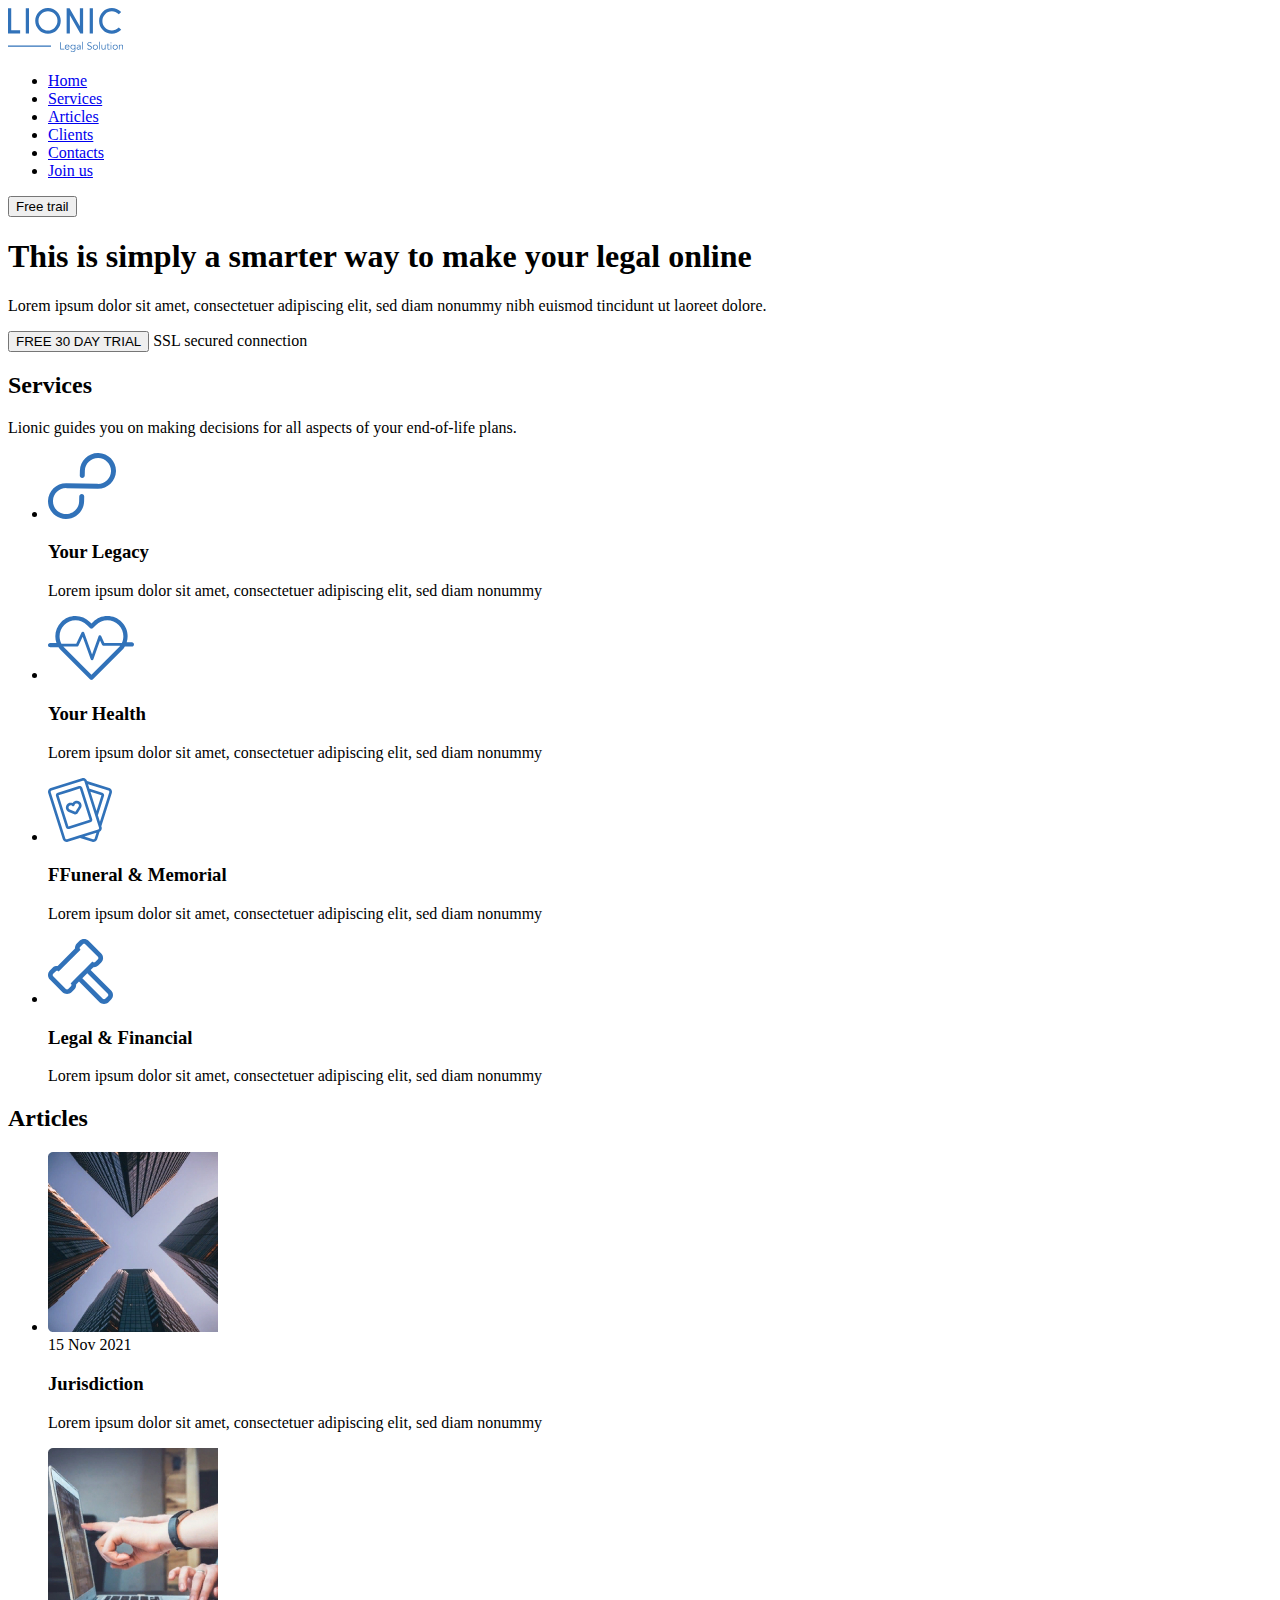
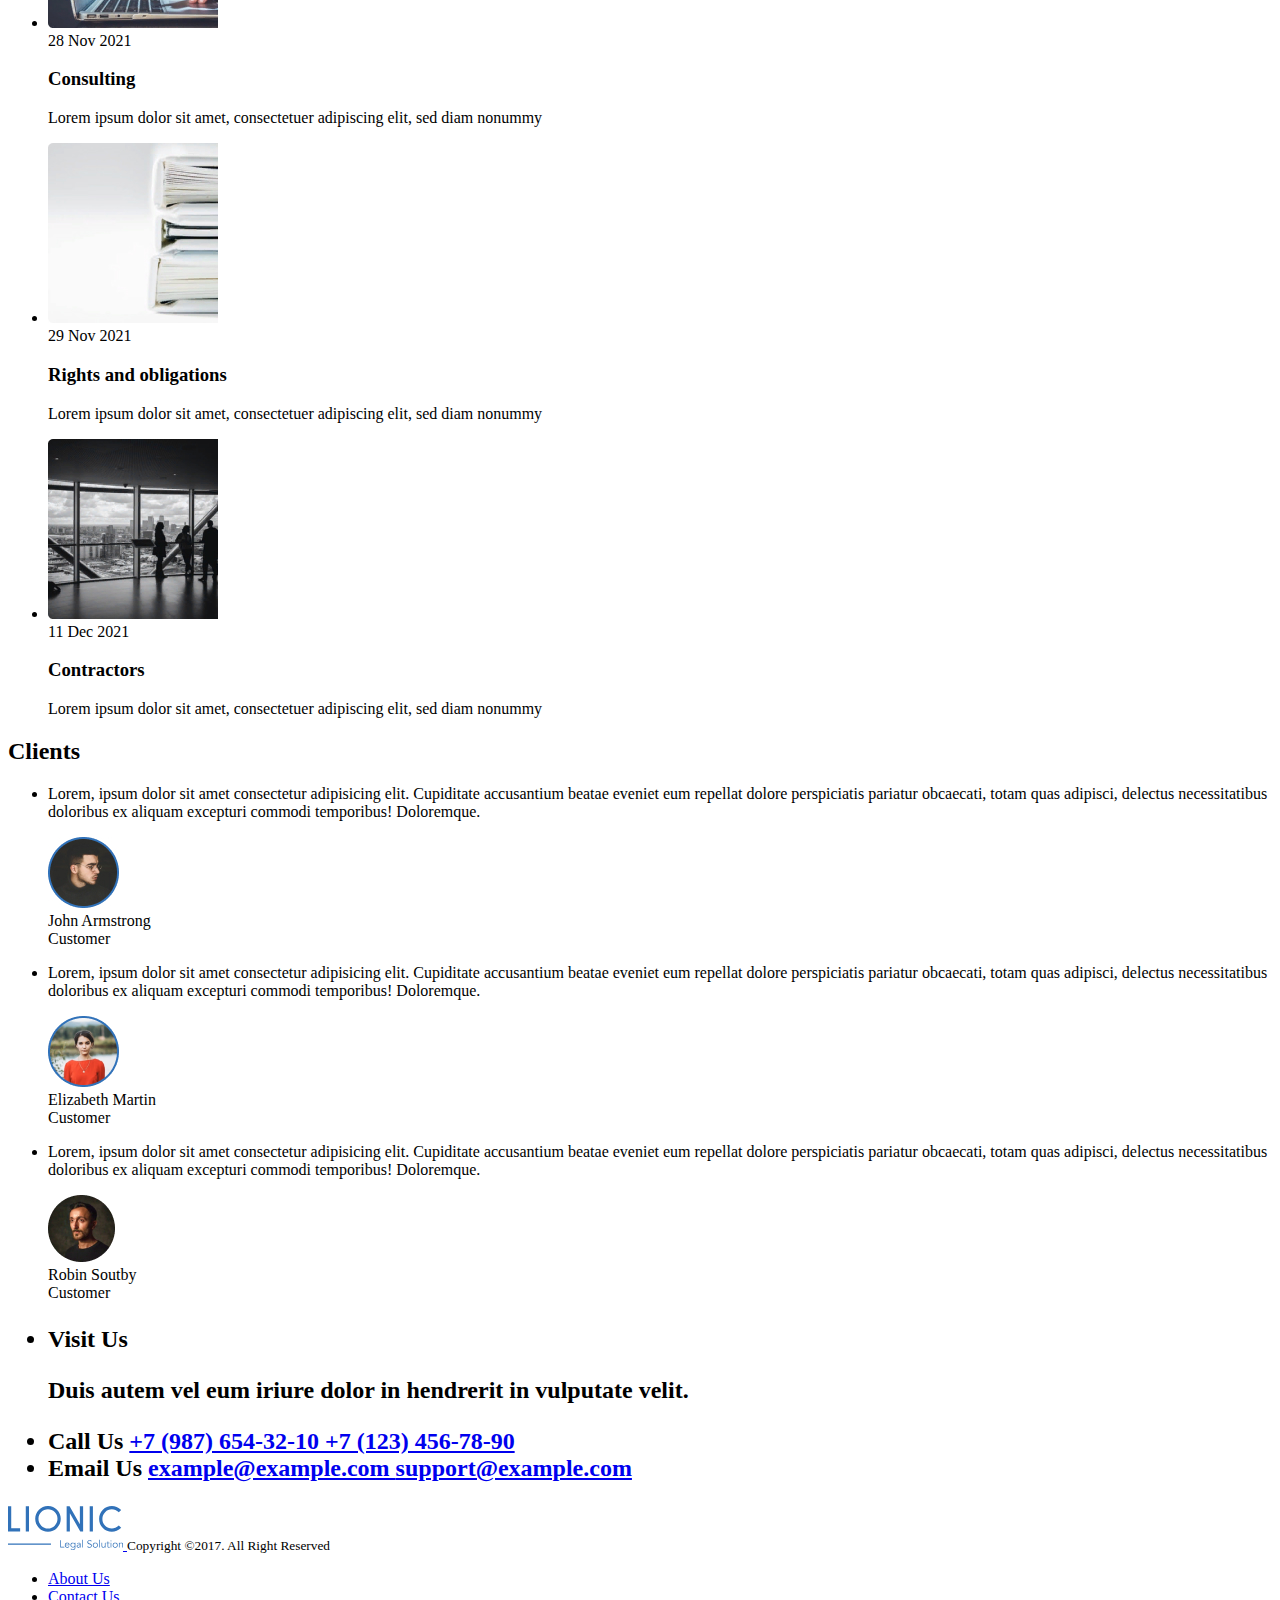
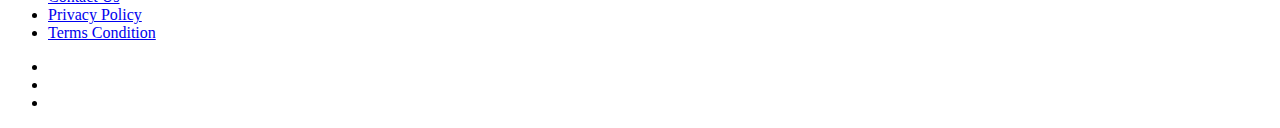
<file: index.html>
<!DOCTYPE html>
<html lang="en">
<head>
    <meta charset="UTF-8">
    <meta name="viewport" content="width=device-width, initial-scale=1.0">
    <title>Lionic</title>
</head>
<body>
    <header class="header">
        <div class="container">
            <a href="#" class="header-logo">
                <img src="img/logo.svg" class="header-logo" alt="blog-photo 4logo">
            </a>
            <nav class="header-nav">
                <ul class="header-list">
                    <li class="header-list-item">
                        <a href="hero" class="header-link">
                            Home
                        </a>
                    </li>
                    <li class="header-list-item">
                        <a href="services" class="header-link">
                            Services
                        </a>
                    </li>
                    <li class="header-list-item">
                        <a href="articles" class="header-link">
                            Articles
                        </a>
                    </li>
                    <li class="header-list-item">
                        <a href="clients" class="header-link">
                            Clients
                        </a>
                    </li>
                    <li class="header-list-item">
                        <a href="contacts" class="header-link">
                            Contacts
                        </a>
                    </li>
                    <li class="header-list-item">
                        <a href="join us" class="header-link">
                            Join us
                        </a>
                    </li>
                </ul>
            </nav>
            <button class="btn header-btn">
                Free trail
            </button>
        </div>
    </header>
    <main class="main">
        <section id="hero" class="hero">
            <div class="container">
                <div class="hero-contant">
                    <h1 class="hero-title">
                        This is&nbsp;simply a&nbsp;smarter way to&nbsp;make your legal online
                    </h1>
                    <p class="hero-desc">
                        Lorem ipsum dolor sit amet, consectetuer adipiscing elit, sed diam nonummy nibh euismod tincidunt ut&nbsp;laoreet dolore.
                    </p>
                    <button class="btn hero-btn">
                        FREE 30&nbsp;DAY TRIAL
                    </button>
                    <span class="hero-secure">
                        SSL secured connection
                    </span>
                </div>
            </div>
        </section>
        <section id="services" class="services">
            <div class="container">
                <h2 class="section-title services-title">
                    Services
                </h2>
                <p class="section-descr services-descr">
                    Lionic guides you on&nbsp;making decisions for all aspects of&nbsp;your end-of-life plans.
                </p>
                <ul class="services-items">
                    <li class="services-item">
                        <svg class="servises-item-icon" width="68" height="66" viewBox="0 0 68 66" fill="none" xmlns="http://www.w3.org/2000/svg">
                            <g clip-path="url(#clip0_7_34)">
                            <path d="M50.393 0.00398661C40.438 -0.212013 32.146 7.63799 31.9 17.512L31.776 22.483C31.742 23.839 32.833 24.973 34.2 25.003C35.567 25.032 36.713 23.947 36.746 22.591L36.871 17.62C37.049 10.471 43.062 4.77799 50.271 4.93399C57.478 5.09099 63.201 11.038 63.023 18.187C62.844 25.335 56.831 31.029 49.623 30.872L18.5 30.197C8.54499 29.981 0.252987 37.831 0.00698678 47.705C-0.240013 57.579 7.65099 65.78 17.607 65.995C27.562 66.211 35.854 58.362 36.1 48.488L36.223 43.572C36.257 42.215 35.166 41.082 33.799 41.052C32.432 41.022 31.286 42.108 31.252 43.464L31.129 48.38C30.951 55.529 24.938 61.222 17.729 61.066C10.522 60.909 4.79899 54.962 4.97699 47.813C5.15599 40.664 11.169 34.971 18.377 35.127L49.5 35.802C59.456 36.018 67.747 28.169 67.994 18.295C68.24 8.41999 60.349 0.219987 50.394 0.00498661L50.393 0.00398661Z" fill="#3172B9"/>
                            </g>
                            <defs>
                            <clipPath id="clip0_7_34">
                            <rect width="68" height="66" fill="white"/>
                            </clipPath>
                            </defs>
                        </svg>
                        <h3 class="services-item-title">
                            Your Legacy
                        </h3>
                        <p class="services-item-descr">
                            Lorem ipsum dolor sit amet, consectetuer adipiscing elit, sed diam nonummy
                        </p>
                    </li>
                    <li class="services-item">
                        <svg class="services-item-icon" width="86" height="64" viewBox="0 0 86 64" fill="none" xmlns="http://www.w3.org/2000/svg">
                            <g clip-path="url(#clip0_7_47)">
                            <path d="M79.622 20.272C79.622 22.336 79.316 24.352 78.726 26.27H83.868C85.045 26.27 86 27.227 86 28.406C86 29.586 85.045 30.541 83.868 30.541H77.47C77.268 30.541 77.073 30.513 76.888 30.461C76.0053 31.9743 74.9311 33.3675 73.692 34.606L44.972 63.374C44.7741 63.5725 44.539 63.73 44.2802 63.8375C44.0213 63.9449 43.7438 64.0002 43.4635 64.0002C43.1832 64.0002 42.9057 63.9449 42.6468 63.8375C42.388 63.73 42.1529 63.5725 41.955 63.374L13.233 34.606C12.1963 33.5688 11.2752 32.422 10.486 31.186C10.315 31.23 10.136 31.254 9.95 31.254H2.132C1.85176 31.2537 1.57431 31.1983 1.31551 31.0908C1.0567 30.9833 0.821595 30.8259 0.623621 30.6276C0.425646 30.4292 0.268677 30.1938 0.161676 29.9348C0.0546755 29.6758 -0.000261829 29.3983 9.38171e-07 29.118C9.38171e-07 27.938 0.955001 26.982 2.132 26.982H8.447C5.965 19.861 7.56 11.618 13.233 5.93801C15.1066 4.05015 17.3363 2.55313 19.793 1.5338C22.2497 0.514473 24.8843 -0.00687342 27.544 1.15198e-05C32.95 1.15198e-05 38.034 2.10901 41.856 5.93801L43.463 7.54701L45.07 5.93701C46.9438 4.04921 49.1737 2.55231 51.6306 1.53315C54.0874 0.513987 56.7222 -0.0071368 59.382 1.15198e-05C62.0417 -0.00681806 64.6763 0.514553 67.133 1.53388C69.5896 2.55321 71.8194 4.0502 73.693 5.93801C75.5791 7.8172 77.0741 10.0515 78.0918 12.5117C79.1094 14.972 79.6295 17.6096 79.622 20.272ZM70.678 8.95701C69.1987 7.46697 67.4383 6.28548 65.4989 5.48108C63.5595 4.67667 61.4796 4.26536 59.38 4.27101C57.2807 4.26563 55.2012 4.67706 53.2622 5.48146C51.3231 6.28586 49.563 7.46721 48.084 8.95701L44.969 12.077C44.7713 12.2754 44.5364 12.4329 44.2777 12.5403C44.019 12.6478 43.7416 12.7031 43.4615 12.7031C43.1814 12.7031 42.904 12.6478 42.6453 12.5403C42.3866 12.4329 42.1517 12.2754 41.954 12.077L38.84 8.95701C37.3608 7.46718 35.6005 6.28582 33.6613 5.48142C31.7221 4.67703 29.6424 4.26561 27.543 4.27101C25.4437 4.26546 23.3642 4.67682 21.4251 5.48123C19.486 6.28564 17.7259 7.46708 16.247 8.95701C11.173 14.04 10.232 21.718 13.425 27.763H28.236L33.538 16.479C33.783 15.959 34.277 15.634 34.891 15.663C35.1717 15.6764 35.4421 15.7726 35.6681 15.9396C35.8942 16.1065 36.0657 16.3367 36.161 16.601L44.051 38.487L50.542 20.168C50.6364 19.9007 50.8086 19.6678 51.0365 19.4992C51.2643 19.3306 51.5374 19.2341 51.8206 19.2221C52.1038 19.21 52.3842 19.283 52.6255 19.4316C52.8669 19.5802 53.0583 19.7977 53.175 20.056L56.351 27.051H73.852C76.612 21.125 75.554 13.842 70.677 8.95701H70.678ZM16.248 31.586L43.463 58.844L70.678 31.586C71.2253 31.038 71.7323 30.4512 72.195 29.83H55.736C55.179 29.83 54.373 29.573 54.143 29.064L52.046 24.444L45.404 43.189C45.204 43.755 44.67 44.135 44.069 44.136H44.066C43.466 44.136 42.933 43.76 42.729 43.196L34.653 20.798L30.426 29.794C30.192 30.292 29.99 30.541 29.439 30.541H15.293C15.593 30.901 15.912 31.249 16.248 31.586Z" fill="#3172B9"/>
                            </g>
                            <defs>
                            <clipPath id="clip0_7_47">
                            <rect width="86" height="64" fill="white"/>
                            </clipPath>
                            </defs>
                        </svg>
                        <h3 class="services-item-title">
                            Your Health
                        </h3>
                        <p class="services-item-descr">
                            Lorem ipsum dolor sit amet, consectetuer adipiscing elit, sed diam nonummy
                        </p>
                    </li>
                    <li class="services-item">
                        <svg class="services-item-icon" width="64" height="64" viewBox="0 0 64 64" fill="none" xmlns="http://www.w3.org/2000/svg">
                            <g clip-path="url(#clip0_7_58)">
                            <path d="M63.8101 15.073L53.3321 48.146L53.5791 48.926C53.7393 49.4264 53.7986 49.9537 53.7536 50.4772C53.7086 51.0008 53.5603 51.5102 53.3171 51.976C52.9241 52.732 52.3171 53.329 51.5701 53.704L51.5611 53.737L49.1941 61.207C48.8722 62.2171 48.1632 63.0585 47.2223 63.5469C46.2815 64.0354 45.1853 64.131 44.1741 63.813L32.0001 59.957L19.8261 63.813C18.8148 64.131 17.7187 64.0354 16.7778 63.5469C15.8369 63.0585 15.1279 62.2171 14.8061 61.207L0.188058 15.074C0.0280711 14.5735 -0.0310613 14.0462 0.0140824 13.5227C0.0592262 12.9991 0.20775 12.4897 0.451058 12.024C0.69167 11.5566 1.02267 11.1416 1.42487 10.8031C1.82706 10.4646 2.29245 10.2093 2.79406 10.052L33.9431 0.187C34.9542 -0.131631 36.0504 -0.0363451 36.9915 0.451969C37.9325 0.940283 38.6415 1.78178 38.9631 2.792L39.0401 3.034C39.0491 3.036 39.0581 3.037 39.0661 3.04L61.2061 10.053C61.7073 10.2103 62.1723 10.4654 62.5743 10.8035C62.9763 11.1417 63.3073 11.5561 63.5481 12.023C64.0401 12.973 64.1331 14.055 63.8101 15.073ZM48.4441 54.75L36.4161 58.559L44.9781 61.271C45.3153 61.3777 45.6811 61.3463 45.9951 61.1835C46.3092 61.0208 46.5458 60.7401 46.6531 60.403L48.4441 54.75ZM51.0371 49.732L36.4211 3.598C36.3142 3.26106 36.078 2.98029 35.7644 2.81736C35.4507 2.65442 35.0852 2.62264 34.7481 2.729L3.60006 12.595C3.26006 12.702 2.98306 12.935 2.81906 13.252C2.73787 13.4073 2.68829 13.5771 2.67319 13.7517C2.65808 13.9263 2.67775 14.1021 2.73106 14.269L17.3471 60.402C17.5691 61.103 18.3201 61.492 19.0211 61.271L31.5611 57.299C31.5891 57.289 31.6171 57.279 31.6461 57.272L50.1691 51.405C50.5091 51.298 50.7861 51.065 50.9491 50.748C51.1141 50.432 51.1451 50.071 51.0371 49.731V49.732ZM48.4971 32.885L53.4461 17.265L42.4451 13.781L48.4971 32.885ZM61.1801 13.25C61.0998 13.0945 60.9896 12.9565 60.8557 12.8439C60.7218 12.7313 60.567 12.6464 60.4001 12.594L40.0231 6.14L41.4691 10.701C41.5571 10.711 41.6451 10.729 41.7321 10.757L54.2501 14.722C54.5841 14.8269 54.894 14.9969 55.1619 15.2223C55.4299 15.4477 55.6505 15.7239 55.8111 16.035C55.9734 16.3456 56.0726 16.6852 56.1028 17.0344C56.133 17.3835 56.0937 17.7352 55.9871 18.069L49.8951 37.297L51.9331 43.731L61.2681 14.267C61.3751 13.927 61.3441 13.567 61.1801 13.25ZM30.9401 23.336C31.5152 23.6323 32.0259 24.0398 32.4425 24.5349C32.8591 25.0299 33.1733 25.6027 33.3671 26.22C33.5725 26.8654 33.633 27.5483 33.5443 28.2198C33.4557 28.8913 33.22 29.535 32.8541 30.105L29.6411 35.126C29.3916 35.5142 29.0489 35.8336 28.6441 36.0552C28.2393 36.2767 27.7855 36.3932 27.3241 36.394C26.9701 36.394 26.6161 36.326 26.2841 36.19L20.7651 33.936C20.1378 33.6806 19.5745 33.29 19.1154 32.792C18.6563 32.2941 18.3127 31.701 18.1091 31.055C17.9119 30.4388 17.8389 29.7897 17.8943 29.1451C17.9498 28.5006 18.1326 27.8734 18.4321 27.3C18.7284 26.7249 19.1359 26.2142 19.631 25.7976C20.126 25.3811 20.6988 25.0668 21.3161 24.873C22.3839 24.5378 23.5338 24.5745 24.5781 24.977C25.1998 24.0462 26.1189 23.3539 27.1851 23.013C27.8013 22.8161 28.4504 22.7433 29.0949 22.7987C29.7394 22.8541 30.3665 23.0368 30.9401 23.336ZM30.8251 27.025C30.7361 26.742 30.5919 26.4795 30.4009 26.2526C30.2098 26.0257 29.9757 25.8389 29.7121 25.703C29.4491 25.5656 29.1615 25.4818 28.8659 25.4564C28.5703 25.431 28.2726 25.4645 27.9901 25.555C27.6178 25.6716 27.2823 25.8833 27.0168 26.1692C26.7513 26.455 26.565 26.8051 26.4761 27.185C26.4221 27.4083 26.3114 27.6139 26.1547 27.7819C25.998 27.9499 25.8006 28.0747 25.5816 28.1441C25.3626 28.2135 25.1294 28.2251 24.9045 28.178C24.6797 28.1309 24.4708 28.0265 24.2981 27.875C24.0064 27.6158 23.6523 27.4371 23.2705 27.3565C22.8888 27.2758 22.4926 27.296 22.1211 27.415C21.838 27.5042 21.5755 27.6487 21.3488 27.8401C21.122 28.0315 20.9355 28.266 20.8001 28.53C20.6627 28.793 20.5789 29.0806 20.5535 29.3762C20.5281 29.6718 20.5616 29.9694 20.6521 30.252C20.8271 30.805 21.2371 31.249 21.7751 31.469L27.2931 33.723C27.3114 33.731 27.3322 33.7317 27.3511 33.725C27.3696 33.7194 27.3856 33.7074 27.3961 33.691L30.6091 28.669C30.9231 28.179 31.0021 27.581 30.8261 27.027L30.8251 27.025ZM44.1721 40.932C44.2788 41.2656 44.3183 41.6171 44.2882 41.966C44.2582 42.315 44.1592 42.6545 43.9971 42.965C43.8365 43.2764 43.6158 43.5529 43.3477 43.7785C43.0796 44.004 42.7694 44.1742 42.4351 44.279L21.2401 50.994C20.5659 51.2062 19.835 51.1426 19.2077 50.817C18.5803 50.4914 18.1076 49.9305 17.8931 49.257L8.01306 18.07C7.90624 17.7362 7.8667 17.3846 7.89674 17.0355C7.92678 16.6863 8.0258 16.3466 8.18806 16.036C8.34862 15.7249 8.56923 15.4487 8.83717 15.2233C9.1051 14.9979 9.41503 14.8279 9.74906 14.723L30.9451 8.009C31.6194 7.79619 32.3506 7.85955 32.9782 8.18519C33.6059 8.51083 34.0788 9.07215 34.2931 9.746L44.1721 40.932ZM41.6301 41.737L31.7501 10.551L21.9781 13.645L10.5531 17.264L20.4331 48.45L41.6301 41.737Z" fill="#3172B9"/>
                            </g>
                            <defs>
                            <clipPath id="clip0_7_58">
                            <rect width="64" height="64" fill="white"/>
                            </clipPath>
                            </defs>
                        </svg>
                        <h3 class="services-item-title">
                            FFuneral &amp;&nbsp;Memorial
                        </h3>
                        <p class="services-item-descr">
                            Lorem ipsum dolor sit amet, consectetuer adipiscing elit, sed diam nonummy
                        </p>
                    </li>
                    <li class="services-item">
                        <svg class="services-item-icon" width="65" height="65" viewBox="0 0 65 65" fill="none" xmlns="http://www.w3.org/2000/svg">
                            <g clip-path="url(#clip0_7_69)">
                            <path d="M63.131 51.506C64.3269 52.7045 64.9985 54.3285 64.9985 56.0215C64.9985 57.7146 64.3269 59.3385 63.131 60.537L60.54 63.13C59.9482 63.7249 59.2442 64.1965 58.4689 64.5175C57.6935 64.8385 56.8622 65.0025 56.023 65C55.184 65.0024 54.3529 64.8384 53.5777 64.5174C52.8025 64.1964 52.0987 63.7249 51.507 63.13L30.988 42.613L28.126 45.475C28.2028 46.397 28.077 47.3246 27.7574 48.1928C27.4378 49.061 26.9322 49.8488 26.276 50.501L23.55 53.227C22.9583 53.8218 22.2545 54.2934 21.4793 54.6143C20.7042 54.9353 19.873 55.0994 19.034 55.097C18.1952 55.0993 17.3642 54.9352 16.5892 54.6142C15.8142 54.2932 15.1106 53.8217 14.519 53.227L1.86503 40.575C0.66925 39.3767 -0.00231934 37.7529 -0.00231934 36.06C-0.00231934 34.3671 0.66925 32.7434 1.86503 31.545L4.59103 28.819C5.24326 28.1629 6.03107 27.6573 6.89928 27.3377C7.76748 27.0182 8.69507 26.8923 9.61703 26.969L26.97 9.61902C26.8953 8.69769 27.0219 7.77112 27.341 6.90358C27.6601 6.03605 28.1641 5.24832 28.818 4.59502L31.543 1.87002C32.1347 1.27539 32.8383 0.803958 33.6133 0.48298C34.3883 0.162003 35.2192 -0.00214761 36.058 2.1214e-05C37.764 2.1214e-05 39.368 0.664021 40.574 1.87002L53.227 14.522C54.4226 15.7205 55.094 17.3442 55.094 19.037C55.094 20.7298 54.4226 22.3536 53.227 23.552L50.502 26.278C49.8497 26.9342 49.0617 27.4398 48.1933 27.7594C47.3249 28.079 46.3972 28.2048 45.475 28.128L42.613 30.99L63.131 51.506ZM31.164 35.784L35.783 31.165L39.243 27.705L44.398 22.551L44.798 22.951C45.126 23.279 45.556 23.443 45.986 23.443C46.416 23.443 46.846 23.279 47.175 22.951L49.9 20.226C50.0561 20.07 50.1798 19.8848 50.2643 19.681C50.3487 19.4771 50.3922 19.2587 50.3922 19.038C50.3922 18.8174 50.3487 18.5989 50.2643 18.3951C50.1798 18.1912 50.0561 18.006 49.9 17.85L37.246 5.19702C37.0901 5.04084 36.905 4.91699 36.7011 4.83256C36.4972 4.74813 36.2787 4.70479 36.058 4.70502C35.628 4.70502 35.198 4.86902 34.87 5.19702L32.144 7.92202C31.9879 8.07804 31.864 8.26332 31.7794 8.46725C31.6949 8.67118 31.6514 8.88977 31.6514 9.11052C31.6514 9.33128 31.6949 9.54987 31.7794 9.7538C31.864 9.95773 31.9879 10.143 32.144 10.299L32.544 10.699L10.694 32.546L10.294 32.146C10.1381 31.9898 9.95296 31.866 9.74909 31.7816C9.54523 31.6971 9.32669 31.6538 9.10603 31.654C8.67603 31.654 8.24603 31.818 7.91803 32.146L5.19303 34.87C5.03701 35.026 4.91325 35.2112 4.82881 35.4151C4.74437 35.6189 4.70091 35.8374 4.70091 36.058C4.70091 36.2787 4.74437 36.4971 4.82881 36.701C4.91325 36.9048 5.03701 37.09 5.19303 37.246L17.846 49.9C18.174 50.228 18.604 50.392 19.034 50.392C19.464 50.392 19.894 50.228 20.223 49.9L22.948 47.175C23.1042 47.019 23.2281 46.8337 23.3126 46.6298C23.3971 46.4259 23.4407 46.2073 23.4407 45.9865C23.4407 45.7658 23.3971 45.5472 23.3126 45.3433C23.2281 45.1393 23.1042 44.954 22.948 44.798L22.548 44.398L27.703 39.244L31.164 35.784ZM59.804 54.834L39.285 34.317L34.315 39.287L54.835 59.803C55.162 60.131 55.593 60.295 56.023 60.295C56.453 60.295 56.883 60.131 57.211 59.803L59.804 57.21C59.9601 57.054 60.0838 56.8688 60.1683 56.665C60.2527 56.4611 60.2962 56.2427 60.2962 56.022C60.2962 55.8014 60.2527 55.5829 60.1683 55.3791C60.0838 55.1752 59.9601 54.99 59.804 54.834Z" fill="#3172B9"/>
                            </g>
                            <defs>
                            <clipPath id="clip0_7_69">
                            <rect width="65" height="65" fill="white"/>
                            </clipPath>
                            </defs>
                        </svg>
                        <h3 class="services-item-title">
                            Legal &amp;&nbsp;Financial
                        </h3>
                        <p class="services-item-descr">
                            Lorem ipsum dolor sit amet, consectetuer adipiscing elit, sed diam nonummy
                        </p>
                    </li>
                </ul>
            </div>
        </section>
        <section id="articles" class="articles">
            <div class="container">
                <h2 class="section-title articles-title">
                    Articles
                </h2>
                <ul class="articles-list">
                    <li class="articles-item">
                        <article class="blog-preview">
                            <img src="img/blog1.jpg" alt="blog-photo 1" class="blog-preview-image">
                            <div class="blog-preview-text">
                                <time class="blog-preview-time" datetime="2022.08.18 21.40">
                                    15&nbsp;Nov 2021
                                </time>
                                <h3 class="blog-preview-title">
                                    Jurisdiction
                                </h3>
                                <p class="blog-preview-descr">
                                    Lorem ipsum dolor sit amet, consectetuer adipiscing elit, sed diam nonummy
                                </p>
                            </div>
                        </article>
                    </li>
                    <li class="articles-item">
                        <article class="blog-preview">
                            <img src="img/blog2.jpg" alt="blog-photo 2" class="blog-preview-image">
                            <div class="blog-preview-text">
                                <time class="blog-preview-time" datetime="2022.08.18 21.40">
                                    28&nbsp;Nov 2021
                                </time>
                                <h3 class="blog-preview-title">
                                    Consulting
                                </h3>
                                <p class="blog-preview-descr">
                                    Lorem ipsum dolor sit amet, consectetuer adipiscing elit, sed diam nonummy
                                </p>
                            </div>
                        </article>
                    </li>
                    <li class="articles-item">
                        <article class="blog-preview">
                            <img src="img/blog3.jpg" alt="blog-photo 3" class="blog-preview-image">
                            <div class="blog-preview-text">
                                <time class="blog-preview-time" datetime="2022.08.18 21.40">
                                    29&nbsp;Nov 2021
                                </time>
                                <h3 class="blog-preview-title">
                                    Rights and obligations
                                </h3>
                                <p class="blog-preview-descr">
                                    Lorem ipsum dolor sit amet, consectetuer adipiscing elit, sed diam nonummy
                                </p>
                            </div>
                        </article>
                    </li>
                    <li class="articles-item">
                        <article class="blog-preview">
                            <img src="img/blog4.jpg" alt="blog-photo 4" class="blog-preview-image">
                            <div class="blog-preview-text">
                                <time class="blog-preview-time" datetime="2022.08.18 21.40">
                                    11&nbsp;Dec 2021
                                </time>
                                <h3 class="blog-preview-title">
                                    Contractors
                                </h3>
                                <p class="blog-preview-descr">
                                    Lorem ipsum dolor sit amet, consectetuer adipiscing elit, sed diam nonummy
                                </p>
                            </div>
                        </article>
                    </li>
                </ul>
            </div>            
        </section>
        <section id="clients" class="clients">
            <div class="container">
                <h2 class="section-title clients-title">
                    Clients
                </h2>
                <ul class="clients-list">
                    <li class="clients-item">
                        <p class="clients-item-descr">
                            Lorem, ipsum dolor sit amet consectetur adipisicing elit. Cupiditate accusantium beatae eveniet eum repellat dolore perspiciatis pariatur obcaecati, totam quas adipisci, delectus necessitatibus doloribus ex aliquam excepturi commodi temporibus! Doloremque.
                        </p>
                        <div class="clients-user">
                            <div class="clients-avatar">
                                <img src="img/client1.jpg" alt="John Armstrong">
                            </div>
                            <div class="clients-text">
                                <div class="clients-name">
                                    John Armstrong
                                </div>
                                <span class="clients-post">
                                    Customer
                                </span>
                            </div>
                        </div>
                    </li>
                    <li class="clients-item">
                        <p class="clients-item-descr">
                            Lorem, ipsum dolor sit amet consectetur adipisicing elit. Cupiditate accusantium beatae eveniet eum repellat dolore perspiciatis pariatur obcaecati, totam quas adipisci, delectus necessitatibus doloribus ex aliquam excepturi commodi temporibus! Doloremque.
                        </p>
                        <div class="clients-user">
                            <div class="clients-avatar">
                                <img src="img/client2.png" alt="Elizabeth Martin">
                            </div>
                            <div class="clients-text">
                                <div class="clients-name">
                                    Elizabeth Martin
                                </div>
                                <span class="clients-post">
                                    Customer
                                </span>
                            </div>
                        </div>
                    </li>
                    <li class="clients-item">
                        <p class="clients-item-descr">
                            Lorem, ipsum dolor sit amet consectetur adipisicing elit. Cupiditate accusantium beatae eveniet eum repellat dolore perspiciatis pariatur obcaecati, totam quas adipisci, delectus necessitatibus doloribus ex aliquam excepturi commodi temporibus! Doloremque.
                        </p>
                        <div class="clients-user">
                            <div class="clients-avatar">
                                <img src="img/client3.png" alt="Robin Soutby">
                            </div>
                            <div class="clients-text">
                                <div class="clients-name">
                                    Robin Soutby
                                </div>
                                <span class="clients-post">
                                    Customer
                                </span>
                            </div>
                        </div>
                    </li>
                </ul>
            </div>            
        </section>
        <section id="contacts" class="contacts">
            <div class="container">
                <h2 class="section-title contacts-title">
                    <adress class="contacts-adress">
                        <ul class="contacts-list">
                            <li class="contacts-item">
                                <strong class="contacts-item-caption">
                                    Visit Us
                                </strong>
                                <p class="contacts-item-text">
                                    Duis autem vel eum iriure dolor in&nbsp;hendrerit in&nbsp;vulputate velit.
                                </p>
                            </li>
                            <li class="contacts-item">
                                <strong class="contacts-item-caption">
                                    Call Us
                                </strong>
                                <a href="tel:+79876543210" class="contacts-item-link">
                                    +7 (987) 654-32-10
                                </a>
                                <a href="tel:+71234567890" class="contacts-item-link">
                                    +7 (123) 456-78-90
                                </a>
                            </li>
                            <li class="contacts-item">
                                <strong class="contacts-item-caption">
                                    Email Us
                                </strong>
                                <a href="mailto:example@example.com" class="contacts-item-link">
                                    example@example.com
                                </a>
                                <a href="mailto:support@example.com" class="contacts-item-link">
                                    support@example.com
                                </a>
                            </li>
                        </ul>
                    </adress>
                </h2>
            </div>
        </section>
        <!--section id="join us" class="join us">
            
        </section-->
    </main>
    <footer class="footer">
        <div class="container">
			<div class="footer-left">
				<a href="#" class="footer-logo">
					<img src="img/logo.svg" alt="Logo">
				</a>
				<small class="footer-copy">
					Copyright ©2017. All Right Reserved
				</small>
			</div>
			<div class="footer-right">
				<nav class="footer-nav">
					<ul class="footer-list">
						<li class="footer-item">
							<a href="#" target="_blank" class="footer-link">About Us</a>
						</li>
						<li class="footer-item">
							<a href="#" target="_blank" class="footer-link">Contact Us</a>
						</li>
						<li class="footer-item">
							<a href="#" target="_blank" class="footer-link">Privacy Policy</a>
						</li>
						<li class="footer-item">
							<a href="#" target="_blank" class="footer-link">Terms Condition</a>
						</li>
					</ul>
				</nav>
				<ul class="social">
					<li class="social-item"><a href="#" class="social-link social-link-tw"></a></li>
					<li class="social-item"><a href="#" class="social-link social-link-linkedin"></a></li>
					<li class="social-item"><a href="#" class="social-link social-link-mail"></a></li>
				</ul>
			</div>
		</div>
	</footer>
</body>
</html>
</file>
